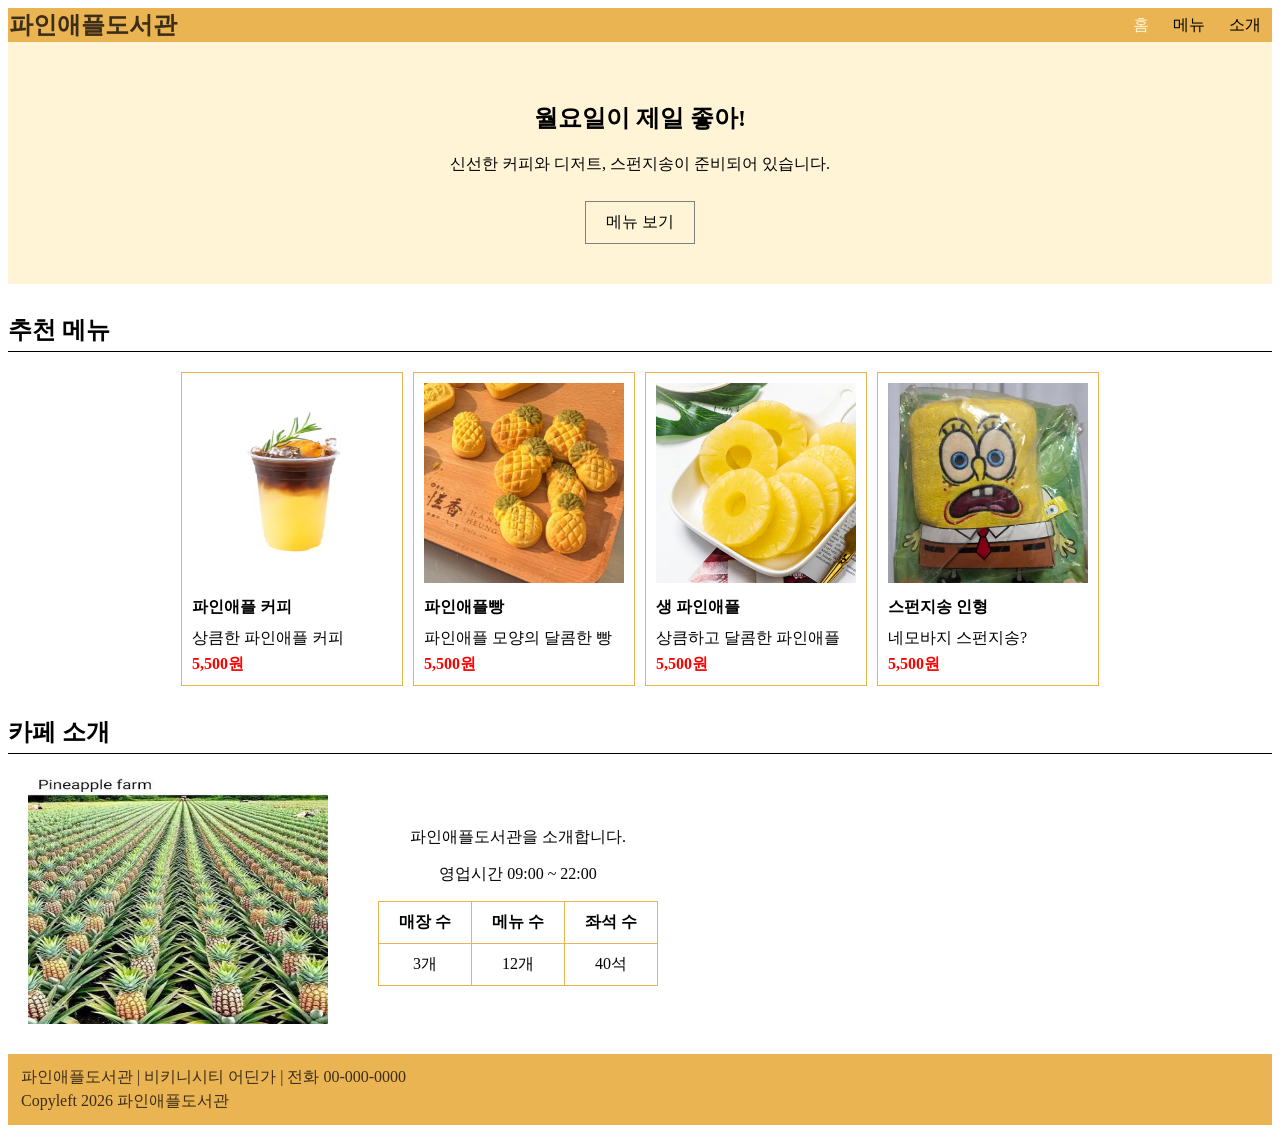
<file: index.html>
<!DOCTYPE html>
<html lang="en">
<head>
  <meta charset="UTF-8">
  <meta name="viewport" content="width=device-width, initial-scale=1.0">
  <title>이승훈</title>
  <link rel="stylesheet" href="./index.css">
  <script defer src="./index.js"></script>
</head>

  <body>
    <header>
      <h2>파인애플도서관</h2>

      <nav>
        <a class="active" href="./index.html">홈</a>
        <a href="./jmenu.html">메뉴</a>
        <a href="./kabout.html">소개</a>
      </nav>
    </header>

    <main class="home-main">

      <section class="welcome">
        <h1>월요일이 제일 좋아!</h1>
        <p>신선한 커피와 디저트, 스펀지송이 준비되어 있습니다.</p>
        <a href="./jmenu.html">메뉴 보기</a>
      </section>

      <section class="recommend">
        <h2>추천 메뉴</h2>

        <div class="image-box">

          <div class="recommend-card">
            <img src="./lpineapple.avif" alt="파인애플 커피">
            <h4>파인애플 커피</h4>
            <p>상큼한 파인애플 커피</p>
            <strong>5,500원</strong>
          </div>

          <div class="recommend-card">
            <img src="./o_pineapple_bread.webp" alt="파인애플빵">
            <h4>파인애플빵</h4>
            <p>파인애플 모양의 달콤한 빵</p>
            <strong>5,500원</strong>
          </div>

          <div class="recommend-card">
            <img src="./p_pineapple.jpg" alt="생 파인애플">
            <h4>생 파인애플</h4>
            <p>상큼하고 달콤한 파인애플</p>
            <strong>5,500원</strong>
          </div>

          <div class="recommend-card">
            <img src="./q_sponge.webp" alt="스펀지송 인형">
            <h4>스펀지송 인형</h4>
            <p>네모바지 스펀지송?</p>
            <strong>5,500원</strong>
          </div>

        </div>
      </section>

      <section class="home-about">
        <h2>카페 소개</h2>

        <div class="home-about-content">
          <img src="./r_pineapple_farm.jpg" alt="파인애플 농장">

          <div>
            <p>파인애플도서관을 소개합니다.</p>
            <p>영업시간 09:00 ~ 22:00</p>

            <table>
              <tr>
                <th>매장 수</th>
                <th>메뉴 수</th>
                <th>좌석 수</th>
              </tr>
              <tr>
                <td>3개</td>
                <td>12개</td>
                <td>40석</td>
              </tr>
            </table>
          </div>
        </div>
      </section>

    </main>

    <footer>
      <p>파인애플도서관 | 비키니시티 어딘가 | 전화 00-000-0000</p>
      <p>Copyleft 2026 파인애플도서관</p>
    </footer>




  </body>

</html>
</file>
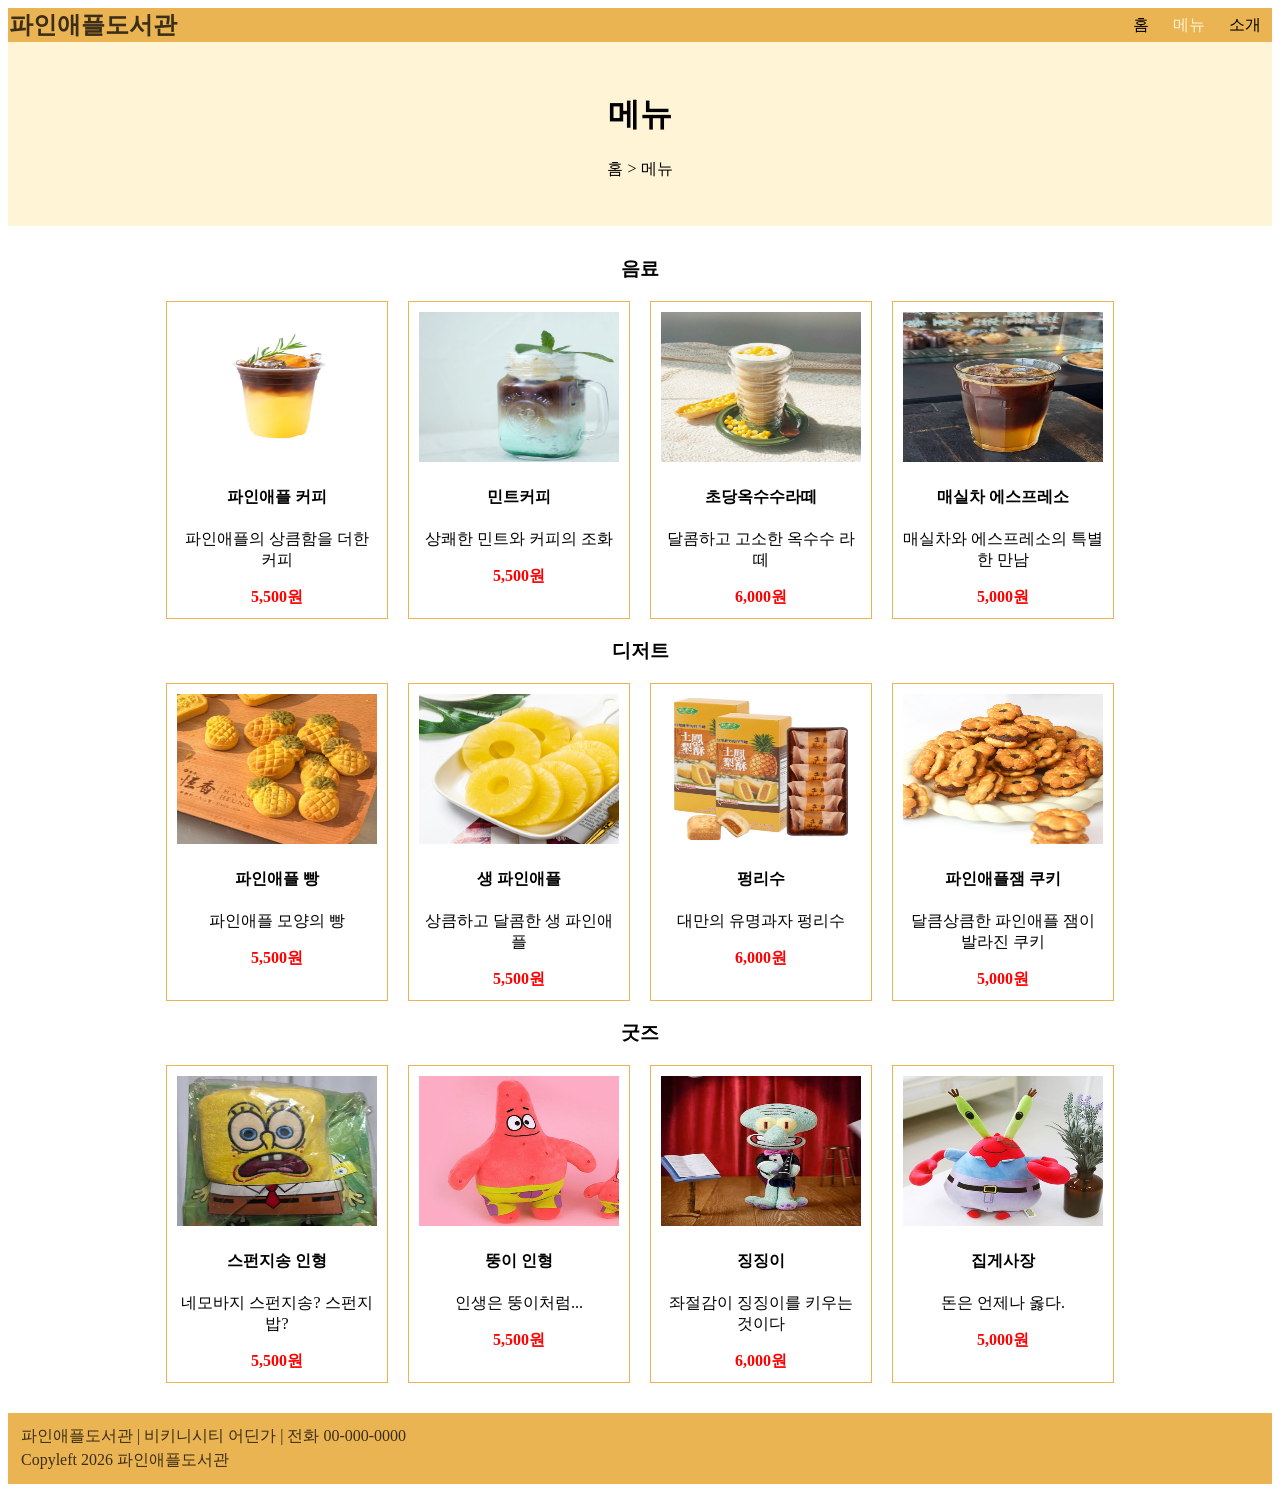
<file: jmenu.html>
<!DOCTYPE html>
<html lang="en">
<head>
  <meta charset="UTF-8">
  <meta name="viewport" content="width=device-width, initial-scale=1.0">
  <title>파인애플도서관</title>
  <link rel="stylesheet" href="./index.css">
  <script defer src="./index.js"></script>
</head>

  <body>
    <header>
      <h2>파인애플도서관</h2>

      <nav>
        <a href="./index.html">홈</a>
        <a class="active" href="./jmenu.html">메뉴</a>
        <a href="./kabout.html">소개</a>
      </nav>
    </header>

    <main class="menu-main">
      <div class="page-title">
        <h1>메뉴</h1>
        <p>홈 > 메뉴</p>
      </div>
      
      <section class="menu-section">
        <h3>음료</h3>

        <div class="menu-list">

          <div class="menu-card">
            <img src="./s_drink1.avif" alt="파인애플 커피">
            <h4>파인애플 커피</h4>
            <p>파인애플의 상큼함을 더한 커피</p>
            <strong>5,500원</strong>
          </div>

          <div class="menu-card">
            <img src="./s_drink2.png" alt="민트커피">
            <h4>민트커피</h4>
            <p>상쾌한 민트와 커피의 조화</p>
            <strong>5,500원</strong>
          </div>

          <div class="menu-card">
            <img src="./s_drink3.jpg" alt="초당옥수수라떼">
            <h4>초당옥수수라떼</h4>
            <p>달콤하고 고소한 옥수수 라떼</p>
            <strong>6,000원</strong>
          </div>

          <div class="menu-card">
            <img src="./s_drink4.jpg" alt="매실차 에스프레소">
            <h4>매실차 에스프레소</h4>
            <p>매실차와 에스프레소의 특별한 만남</p>
            <strong>5,000원</strong>
          </div>

        </div>
      </section>
      <section class="menu-section">
        <h3>디저트</h3>

        <div class="menu-list">

          <div class="menu-card">
            <img src="./t_dessert1.webp" alt="파인애플 빵">
            <h4>파인애플 빵</h4>
            <p>파인애플 모양의 빵</p>
            <strong>5,500원</strong>
          </div>

          <div class="menu-card">
            <img src="./t_dessert2.jpg" alt="생 파인애플">
            <h4>생 파인애플</h4>
            <p>상큼하고 달콤한 생 파인애플</p>
            <strong>5,500원</strong>
          </div>

          <div class="menu-card">
            <img src="./t_dessert3.png" alt="펑리수">
            <h4>펑리수</h4>
            <p>대만의 유명과자 펑리수</p>
            <strong>6,000원</strong>
          </div>

          <div class="menu-card">
            <img src="./t_dessert4.jpg" alt="파인애플잼 쿠키">
            <h4>파인애플잼 쿠키</h4>
            <p>달큼상큼한 파인애플 잼이 발라진 쿠키</p>
            <strong>5,000원</strong>
          </div>

        </div>
      </section>
      <section class="menu-section">
        <h3>굿즈</h3>

        <div class="menu-list">

          <div class="menu-card">
            <img src="./u_goods1.webp" alt="스펀지송 인형">
            <h4>스펀지송 인형</h4>
            <p>네모바지 스펀지송? 스펀지밥?</p>
            <strong>5,500원</strong>
          </div>

          <div class="menu-card">
            <img src="./u_goods2.jpg" alt="뚱이 인형">
            <h4>뚱이 인형</h4>
            <p>인생은 뚱이처럼...</p>
            <strong>5,500원</strong>
          </div>

          <div class="menu-card">
            <img src="./u_goods3.jpg" alt="징징이">
            <h4>징징이</h4>
            <p>좌절감이 징징이를 키우는 것이다</p>
            <strong>6,000원</strong>
          </div>

          <div class="menu-card">
            <img src="./u_goods4.jpg" alt="집게사장">
            <h4>집게사장</h4>
            <p>돈은 언제나 옳다.</p>
            <strong>5,000원</strong>
          </div>

        </div>
      </section>

    </main>

    <footer>
      <p>파인애플도서관 | 비키니시티 어딘가 | 전화 00-000-0000</p>
      <p>Copyleft 2026 파인애플도서관</p>
    </footer>

  </body>

</html>
</file>
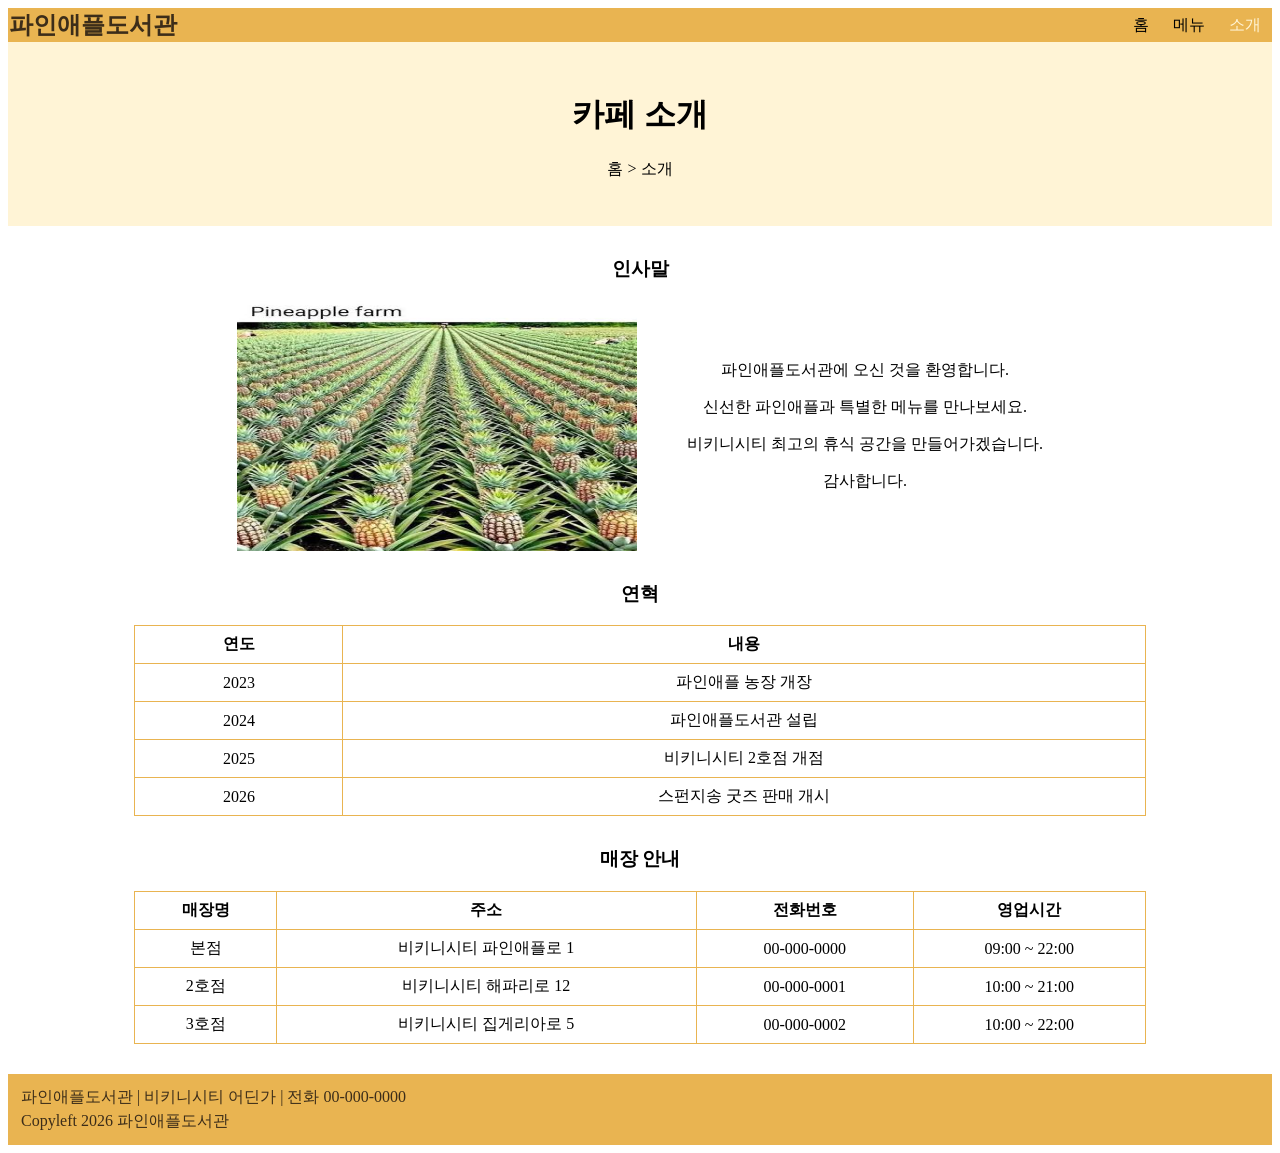
<file: kabout.html>
<!DOCTYPE html>
<html lang="en">
<head>
  <meta charset="UTF-8">
  <meta name="viewport" content="width=device-width, initial-scale=1.0">
  <title>Document</title>
  <link rel="stylesheet" href="./index.css">
  <script defer src="./index.js"></script>
</head>
<body>

  <header>
    <h2>파인애플도서관</h2>

    <nav>
      <a href="./index.html">홈</a>
      <a href="./jmenu.html">메뉴</a>
      <a class="active" href="./kabout.html">소개</a>
    </nav>
  </header>

  <main class="about-main">
    <div class="page-title">
      <h1>카페 소개</h1>
      <p>홈 > 소개</p>
    </div>

    <section class="about-section">
      <h3>인사말</h3>

      <div class="about-intro">
        <img src="./r_pineapple_farm.jpg" alt="파인애플 농장">

        <div class="about-text">
          <p>파인애플도서관에 오신 것을 환영합니다.</p>
          <p>신선한 파인애플과 특별한 메뉴를 만나보세요.</p>
          <p>비키니시티 최고의 휴식 공간을 만들어가겠습니다.</p>
          <p>감사합니다.</p>
        </div>
      </div>
    </section>

    <section class="history-section">
      <h3>연혁</h3>

      <table>
        <tr>
          <th>연도</th>
          <th>내용</th>
        </tr>
        <tr>
          <td>2023</td>
          <td>파인애플 농장 개장</td>
        </tr>
        <tr>
          <td>2024</td>
          <td>파인애플도서관 설립</td>
        </tr>
        <tr>
          <td>2025</td>
          <td>비키니시티 2호점 개점</td>
        </tr>
        <tr>
          <td>2026</td>
          <td>스펀지송 굿즈 판매 개시</td>
        </tr>
      </table>
    </section>

    <section class="store-section">
  <h3>매장 안내</h3>

  <table>
    <tr>
      <th>매장명</th>
      <th>주소</th>
      <th>전화번호</th>
      <th>영업시간</th>
    </tr>
    <tr>
      <td>본점</td>
      <td>비키니시티 파인애플로 1</td>
      <td>00-000-0000</td>
      <td>09:00 ~ 22:00</td>
    </tr>
    <tr>
      <td>2호점</td>
      <td>비키니시티 해파리로 12</td>
      <td>00-000-0001</td>
      <td>10:00 ~ 21:00</td>
    </tr>
    <tr>
      <td>3호점</td>
      <td>비키니시티 집게리아로 5</td>
      <td>00-000-0002</td>
      <td>10:00 ~ 22:00</td>
    </tr>
  </table>

</section>

  </main>

  <footer>
    <p>파인애플도서관 | 비키니시티 어딘가 | 전화 00-000-0000</p>
    <p>Copyleft 2026 파인애플도서관</p>
  </footer>
</body>
</html>
</file>
<file: index.css>
header {
  display: flex;
  justify-content: space-between;
  align-items: center;
  background-color: rgb(233, 180, 81);
  color: rgb(60, 45, 25);
  padding: 1px 1px;
}

header h2 {
  margin: 0;
}

header a {
  color: black;
  text-decoration-line: none;
  margin: 0 10px;
}

header a.active {
  color: rgb(255, 244, 214);
}

main {
  text-align: center;
  margin-top: 30px;
}

.image-box {
  display: flex;
  gap: 10px;
  justify-content: center;
}

.image-box img {
  width: 200px;
  height: 200px;
}

footer {
  background-color: rgb(233, 180, 81);
  color: rgb(60, 45, 25);
  padding: 10px;
  margin-top: 30px;
}

footer p {
  margin: 3px;
}

.menu-card {
  width: 200px;
  border: 1px solid rgb(233, 180, 81);
  padding: 10px;
}

.menu-card img {
  width: 200px;
  height: 150px;
}

.menu-list {
  display: flex;
  gap: 20px;
  justify-content: center;
  flex-wrap: wrap;
}

.menu-card strong {
  color: red;
}

.about-intro {
  display: flex;
  justify-content: center;
  gap: 50px;
  align-items: center;
}

.about-intro img {
  width: 400px;
  height: 250px;
}

.history-section table,
.store-section table {
  width: 80%;
  margin: auto;
  border-collapse: collapse;
}

.history-section th,
.history-section td,
.store-section th,
.store-section td {
  border: 1px solid rgb(233, 180, 81);
  padding: 8px;
}

.history-section,
.store-section {
  margin-top: 30px;
}

.welcome {
  background-color: rgb(255, 244, 214);
  padding: 40px;
  margin-top: -30px;
}

.welcome a {
  display: inline-block;
  color: black;
  text-decoration-line: none;
  border: 1px solid gray;
  padding: 10px 20px;
  margin-top: 10px;
}

.recommend {
  margin-top: 30px;
}

.recommend h2 {
  text-align: left;
  border-bottom: 1px solid black;
  padding-bottom: 5px;
}

.recommend-card {
  width: 200px;
  border: 1px solid rgb(233, 180, 81);
  padding: 10px;
  text-align: left;
}

.recommend-card h4 {
  margin: 10px 0;
}

.recommend-card p {
  margin: 5px 0;
}

.recommend-card strong {
  color: red;
}

.home-about {
  margin-top: 30px;
}

.home-about h2 {
  text-align: left;
  border-bottom: 1px solid black;
  padding-bottom: 5px;
}

.home-about-content {
  display: flex;
  justify-content: flex-start;
  align-items: center;
  gap: 50px;
  margin-left: 20px;
}

.home-about-content img {
  width: 300px;
  height: 250px;
}

.home-about-content table {
  border-collapse: collapse;
  margin: auto;
}

.home-about-content th,
.home-about-content td {
  border: 1px solid rgb(233, 180, 81);
  padding: 10px 20px;
}

.page-title {
  background-color: rgb(255, 244, 214);
  padding: 30px;
  margin-top: -30px;
  margin-bottom: 30px;
}
</file>
